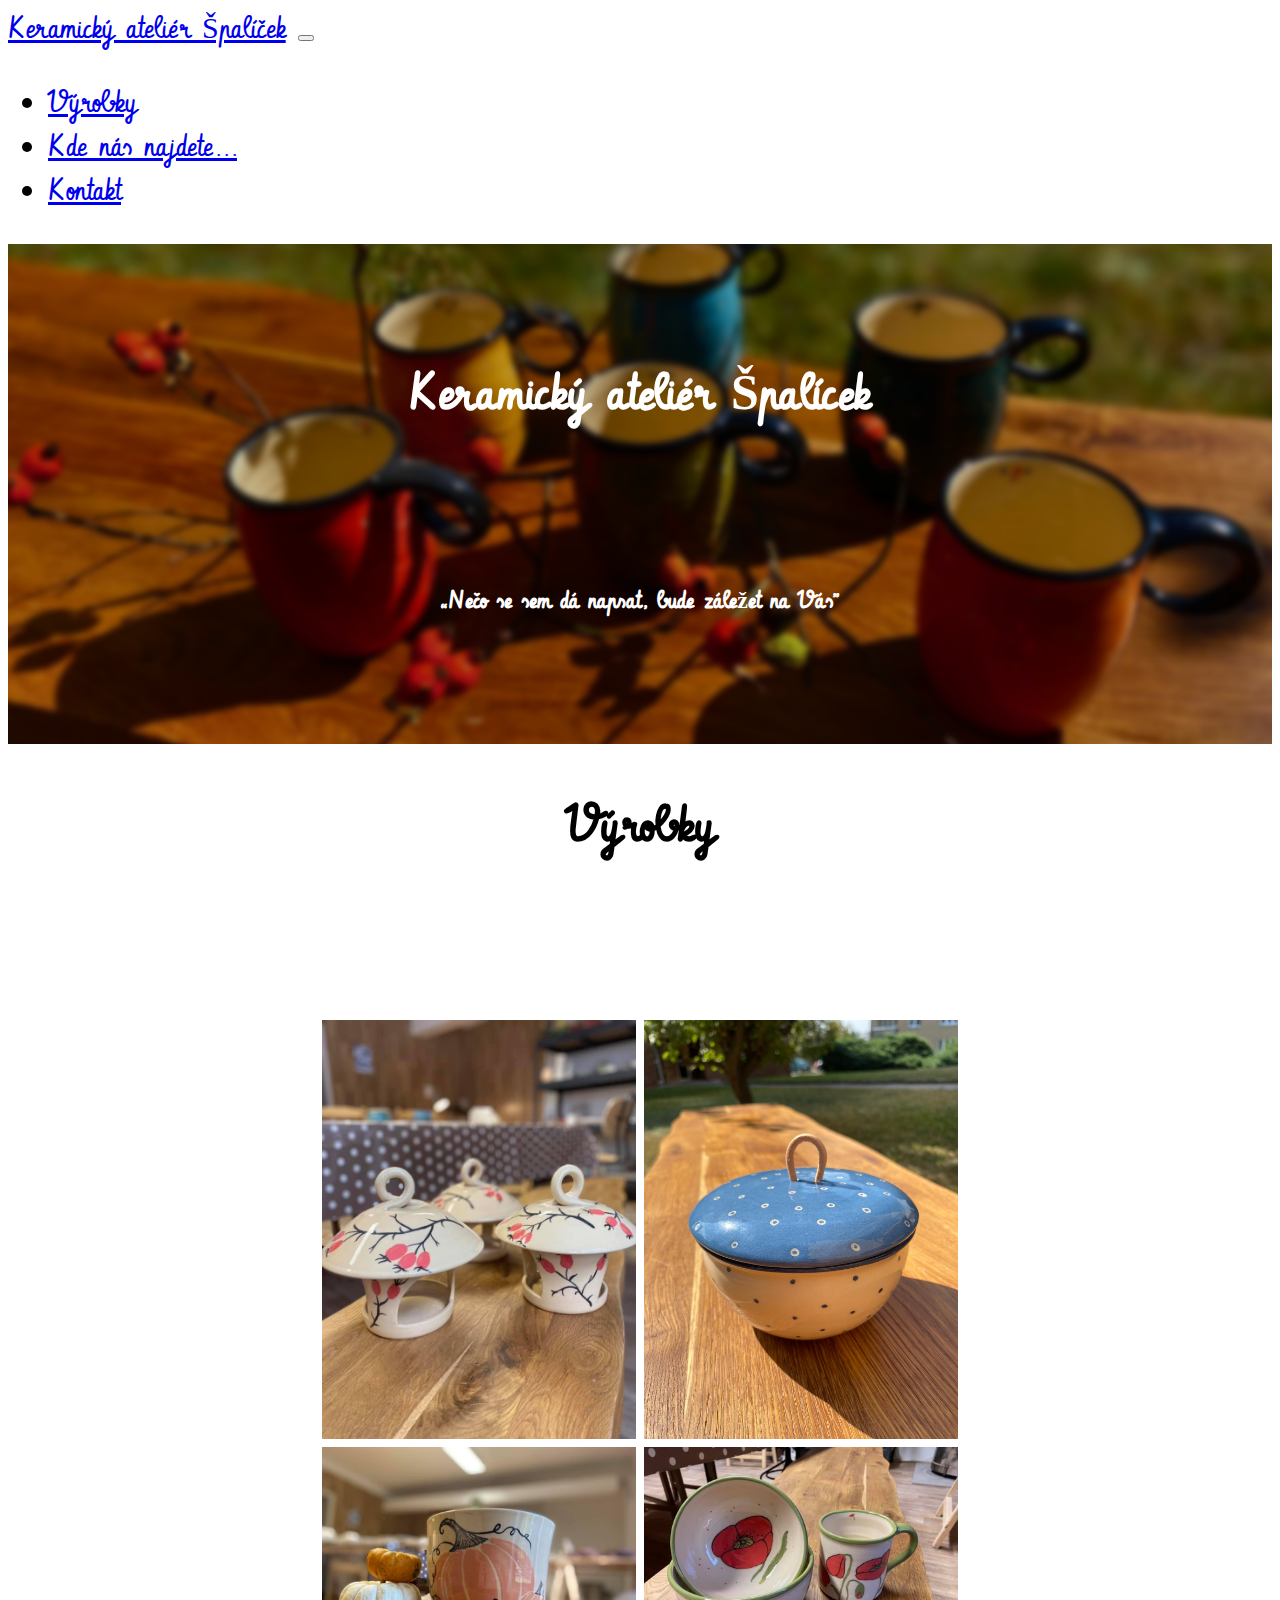
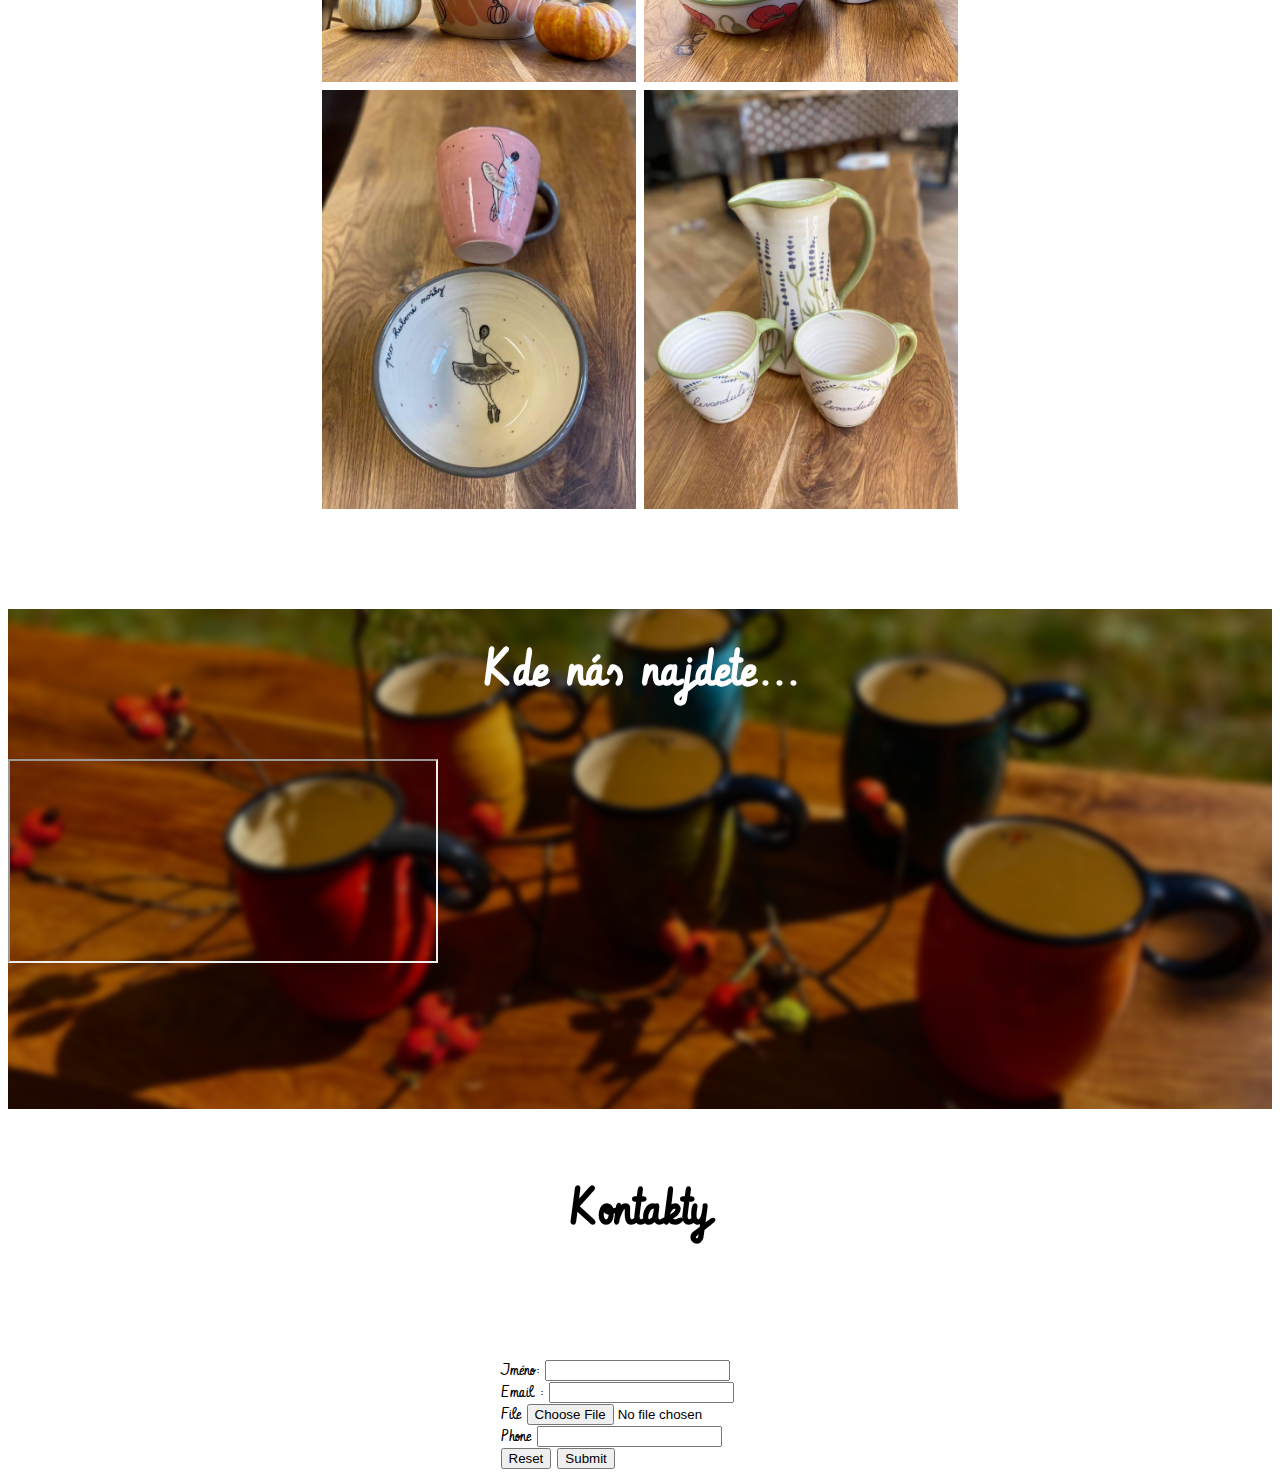
<file: index.html>
<!doctype html>
<html lang="en">
  <head>
    <!-- Required meta tags -->
    <meta charset="utf-8">
    <meta name="viewport" content="width=device-width, initial-scale=1.0, maximum-scale=1.0, user-scalable=no" />
    <!-- Bootstrap CSS -->
    <link href="https://cdn.jsdelivr.net/npm/bootstrap@5.0.0-beta2/dist/css/bootstrap.min.css" rel="stylesheet" integrity="sha384-BmbxuPwQa2lc/FVzBcNJ7UAyJxM6wuqIj61tLrc4wSX0szH/Ev+nYRRuWlolflfl" crossorigin="anonymous">
    <link rel="stylesheet" href="./style.css" />
    <link rel="preconnect" href="https://fonts.gstatic.com">
<link href="https://fonts.googleapis.com/css2?family=Vibur&display=swap" rel="stylesheet">
    <title>Keramický ateliér Špalíček</title>
  </head>
  <body>
    
    
    
    <nav class="navbar navbar-expand-lg navbar-light bg-light">
        <div class="container-fluid">
          <a class="navbar-brand" href="#herotab">Keramický ateliér Špalíček</a>
          <button class="navbar-toggler" type="button" data-bs-toggle="collapse" data-bs-target="#navbarNav" aria-controls="navbarNav" aria-expanded="false" aria-label="Toggle navigation">
            <span class="navbar-toggler-icon"></span>
          </button>
          <div class="collapse navbar-collapse" id="navbarNav">
            <ul class="navbar-nav">
              <li class="nav-item">
                <a class="nav-link active" aria-current="page" href="#vyrobky">Výrobky</a>
              </li>
              <li class="nav-item">
                <a class="nav-link" href="#info">Kde nás najdete...</a>
              </li>
              <li class="nav-item">
                <a class="nav-link" href="#kontakty">Kontakt</a>
              </li>
            </ul>
          </div>
        </div>
    </nav>
  
      
      
    <section id="herotab">
      <div class="hero-image">
        <div class="hero-text1">
           
          <h1 style="font-size:50px">Keramický ateliér Špalícek</h1>   
            <div class="hero-text2">
                <h2>“Nečo se sem dá napsat, bude záležet na Vás”</h2>
            </div>
         </div>
      </div>
    </section>
      <section id="vyrobky">
      <div class="vyrobky">
          <div class="vyrobky-text">
            <h1 style="font-size:50px">Výrobky</h1> 
      
          </div>   
            
         <div class="pics">
          <div class="row"> 
           
            <div class="column">
              <div class="zoom">
              <img src="/pictures/pic1.jpeg" style="width:100%">
              </div>
              <div class="zoom">
              <img src="/pictures/pic2.jpeg" style="width:100%">
              </div>
              <div class="zoom">
              <img src="/pictures/pic3.jpeg" style="width:100%">
              </div>
            </div>
            
            <div class="column">
              <div class="zoom">
              <img src="/pictures/pic4.jpeg" style="width:100%">
              </div>
              <div class="zoom">
              <img src="/pictures/pic5.jpeg" style="width:100%">
              </div>  
              <div class="zoom">
              <img src="/pictures/pic6.jpeg" style="width:100%">
              </div>
              
            </div>
              
          </div> 

            </div>
          </div> 
      </div>         
      </section>         
              
      <section id="info">
        <div class="infoimg">
          <iframe src="https://www.google.com/maps/embed?pb=!1m18!1m12!1m3!1d1280.6169432081326!2d14.382367050495139!3d50.063181331164564!2m3!1f0!2f0!3f0!3m2!1i1024!2i768!4f13.1!3m3!1m2!1s0x470b95b2235bdfe9%3A0xafa28f5d0537d360!2sLuisa%20Robovsk%C3%A1!5e0!3m2!1scs!2scz!4v1615839459664!5m2!1scs!2scz" width="300" height="200" style="color: aliceblue;" allowfullscreen="" loading="lazy" class="map"></iframe>

        

          <div class="info-text">
            <h1 style="font-size:50px">Kde nás najdete...</h1>   
            </div>
        </section>
      
        <section id="kontakty">
        <div class="kontakty-text">
          <h1 style="font-size:50px">Kontakty</h1>  
        </div>
          <div class="input">
            <form action="results.html" method="GET" enctype="multipart/form-data">
              <div>
                <label for="name">Jméno:</label>
                <input type="text" name="name" id="name" required>
            </div>
            <div>
              <label for="email">Email : </label>
              <input type="email" name="email" id="email" required>
            </div>
            <div>
              <label for="file">File</label>
              <input id="file" type="file" name="file">
            </div>
            <div>
              <label for="phone">Phone</label>
              <input type="tel" name="phone" id="phone">
            </div>
            <button type="reset">Reset</button>
            <button type="submit">Submit</button>
          </form>

            
           </div>
          </div>
          </section>
       </div>

    <!-- Option 1: Bootstrap Bundle with Popper -->
    <script src="https://cdn.jsdelivr.net/npm/bootstrap@5.0.0-beta2/dist/js/bootstrap.bundle.min.js" integrity="sha384-b5kHyXgcpbZJO/tY9Ul7kGkf1S0CWuKcCD38l8YkeH8z8QjE0GmW1gYU5S9FOnJ0" crossorigin="anonymous"></script>

    
   
  </body>
</html>
</file>
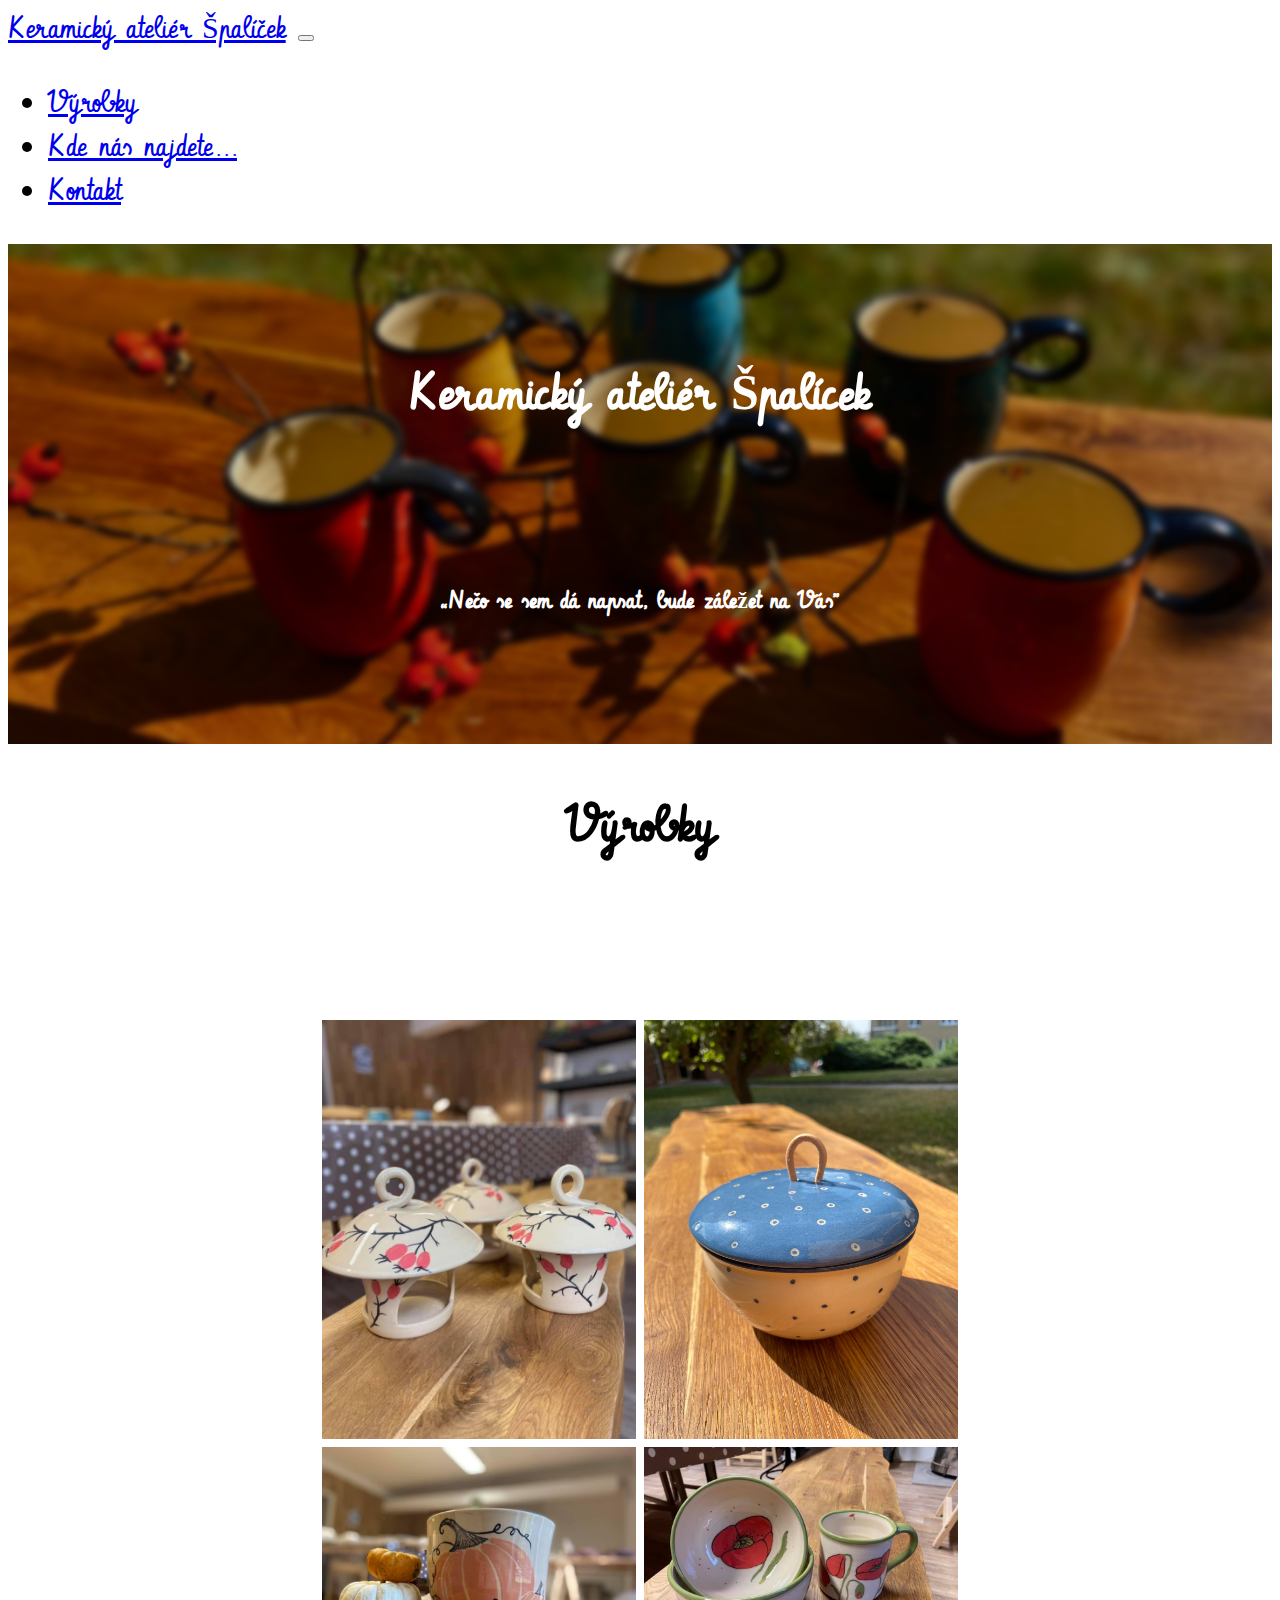
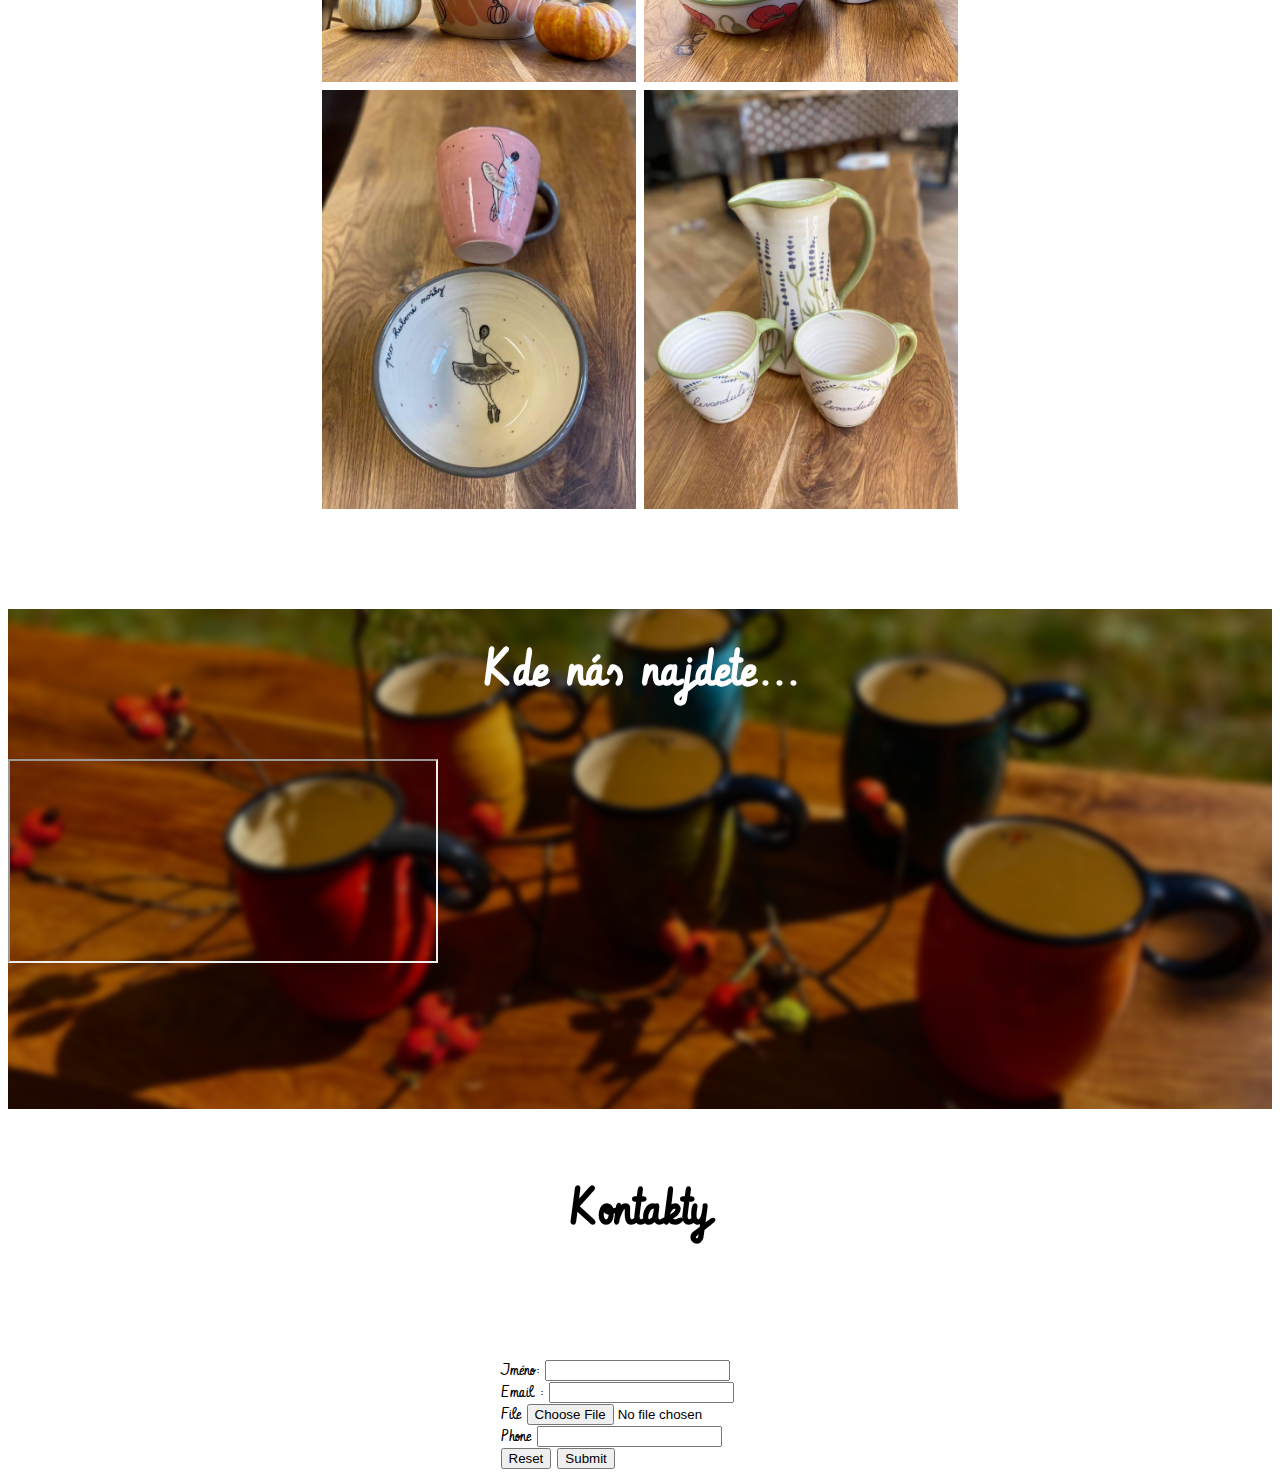
<file: Page/index.html>
<!doctype html>
<html lang="en">
  <head>
    <!-- Required meta tags -->
    <meta charset="utf-8">
    <meta name="viewport" content="width=device-width, initial-scale=1.0, maximum-scale=1.0, user-scalable=no" />
    <!-- Bootstrap CSS -->
    <link href="https://cdn.jsdelivr.net/npm/bootstrap@5.0.0-beta2/dist/css/bootstrap.min.css" rel="stylesheet" integrity="sha384-BmbxuPwQa2lc/FVzBcNJ7UAyJxM6wuqIj61tLrc4wSX0szH/Ev+nYRRuWlolflfl" crossorigin="anonymous">
    <link rel="stylesheet" href="./style.css" />
    <link rel="preconnect" href="https://fonts.gstatic.com">
<link href="https://fonts.googleapis.com/css2?family=Vibur&display=swap" rel="stylesheet">
    <title>Keramický ateliér Špalíček</title>
  </head>
  <body>
    
    
    
    <nav class="navbar navbar-expand-lg navbar-light bg-light">
        <div class="container-fluid">
          <a class="navbar-brand" href="#herotab">Keramický ateliér Špalíček</a>
          <button class="navbar-toggler" type="button" data-bs-toggle="collapse" data-bs-target="#navbarNav" aria-controls="navbarNav" aria-expanded="false" aria-label="Toggle navigation">
            <span class="navbar-toggler-icon"></span>
          </button>
          <div class="collapse navbar-collapse" id="navbarNav">
            <ul class="navbar-nav">
              <li class="nav-item">
                <a class="nav-link active" aria-current="page" href="#vyrobky">Výrobky</a>
              </li>
              <li class="nav-item">
                <a class="nav-link" href="#info">Kde nás najdete...</a>
              </li>
              <li class="nav-item">
                <a class="nav-link" href="#kontakty">Kontakt</a>
              </li>
            </ul>
          </div>
        </div>
    </nav>
  
      
      
    <section id="herotab">
      <div class="hero-image">
        <div class="hero-text1">
           
          <h1 style="font-size:50px">Keramický ateliér Špalícek</h1>   
            <div class="hero-text2">
                <h2>“Nečo se sem dá napsat, bude záležet na Vás”</h2>
            </div>
         </div>
      </div>
    </section>
      <section id="vyrobky">
      <div class="vyrobky">
          <div class="vyrobky-text">
            <h1 style="font-size:50px">Výrobky</h1> 
      
          </div>   
            
         <div class="pics">
          <div class="row"> 
           
            <div class="column">
              <div class="zoom">
              <img src="/pictures/pic1.jpeg" style="width:100%">
              </div>
              <div class="zoom">
              <img src="/pictures/pic2.jpeg" style="width:100%">
              </div>
              <div class="zoom">
              <img src="/pictures/pic3.jpeg" style="width:100%">
              </div>
            </div>
            
            <div class="column">
              <div class="zoom">
              <img src="/pictures/pic4.jpeg" style="width:100%">
              </div>
              <div class="zoom">
              <img src="/pictures/pic5.jpeg" style="width:100%">
              </div>  
              <div class="zoom">
              <img src="/pictures/pic6.jpeg" style="width:100%">
              </div>
              
            </div>
              
          </div> 

            </div>
          </div> 
      </div>         
      </section>         
              
      <section id="info">
        <div class="infoimg">
          <iframe src="https://www.google.com/maps/embed?pb=!1m18!1m12!1m3!1d1280.6169432081326!2d14.382367050495139!3d50.063181331164564!2m3!1f0!2f0!3f0!3m2!1i1024!2i768!4f13.1!3m3!1m2!1s0x470b95b2235bdfe9%3A0xafa28f5d0537d360!2sLuisa%20Robovsk%C3%A1!5e0!3m2!1scs!2scz!4v1615839459664!5m2!1scs!2scz" width="300" height="200" style="color: aliceblue;" allowfullscreen="" loading="lazy" class="map"></iframe>

        

          <div class="info-text">
            <h1 style="font-size:50px">Kde nás najdete...</h1>   
            </div>
        </section>
      
        <section id="kontakty">
        <div class="kontakty-text">
          <h1 style="font-size:50px">Kontakty</h1>  
        </div>
          <div class="input">
            <form action="results.html" method="GET" enctype="multipart/form-data">
              <div>
                <label for="name">Jméno:</label>
                <input type="text" name="name" id="name" required>
            </div>
            <div>
              <label for="email">Email : </label>
              <input type="email" name="email" id="email" required>
            </div>
            <div>
              <label for="file">File</label>
              <input id="file" type="file" name="file">
            </div>
            <div>
              <label for="phone">Phone</label>
              <input type="tel" name="phone" id="phone">
            </div>
            <button type="reset">Reset</button>
            <button type="submit">Submit</button>
          </form>

            
           </div>
          </div>
          </section>
       </div>

    <!-- Option 1: Bootstrap Bundle with Popper -->
    <script src="https://cdn.jsdelivr.net/npm/bootstrap@5.0.0-beta2/dist/js/bootstrap.bundle.min.js" integrity="sha384-b5kHyXgcpbZJO/tY9Ul7kGkf1S0CWuKcCD38l8YkeH8z8QjE0GmW1gYU5S9FOnJ0" crossorigin="anonymous"></script>

    
   
  </body>
</html>
</file>
<file: style.css>
.brand{
    font-family: 'Vibur' , cursive;
    font-size: 50px;
}
.navbar {
    font-family: 'Vibur' , cursive;
    font-size: 30px;
    background: #FFFFFF;
}



.hero-image{
    background-image: url("/pictures/Pozadi.png");
    background-color: #cccccc;
    height: 500px;
    background-position: center;
    background-repeat: no-repeat;
    background-size: cover;
    position: relative;
}
.hero-text1 {
    text-align: center;
    position: absolute;
    top: 30%;
    left: 50%;
    transform: translate(-50%, -50%);
    color: white;
    font-family: 'Vibur' , cursive;
    
}
.hero-text2{
    text-align: center;
    position: absolute;
    top: 200%;
    margin-left: 50%;
    margin-right: -50%;
    transform: translate(-50%, -50%);
    color: white;
    font-family: 'Vibur' , cursive;
}
.zoom {
  transition: transform .2s;  
}

.zoom:hover {
  -ms-transform: scale(1.1); /* IE 9 */
  -webkit-transform: scale(1.1); /* Safari 3-8 */
  transform: scale(1.1);
  
}
.vyrobky-text{
    text-align: center;
    position: relative;
    padding-top: 130px;
    left: 50%;
    transform: translate(-50%, -50%);
    color: black;
    font-family: 'Vibur' , cursive;
    
}


  .row {
    display: -ms-flexbox; /* IE10 */
    display: flex;
    -ms-flex-wrap: wrap; /* IE10 */
    flex-wrap: wrap;
    padding: 0 4px;
    justify-content: center;
    padding-bottom: 100px;
    
    
    
  }
  
  /* Create four equal columns that sits next to each other */
  .column {
    -ms-flex: 25%; /* IE10 */
    flex: 25%;
    max-width: 25%;
    padding: 0 4px;
    
    
  }
  
  .column img {
    margin-top: 8px;
    vertical-align: middle;
    width: 100%;
  }
  .info-text{
    text-align: center;
    position: absolute;
    bottom: 60%;
    left: 50%;
    transform: translate(-50%, -50%);
    color: white;
    font-family: 'Vibur' , cursive;
  }
  .infoimg{
    background-image: url("/pictures/Pozadi.png");
    background-color: #cccccc;
    height: 500px;
    background-position: center;
    background-repeat: no-repeat;
    background-size: cover;
    position: relative;
  }
  .map{
    margin-top: 150px;
    padding-left: 10%;
    width: auto;
  }
  .kontakty-text{
    text-align: center;
    position: relative;
    margin-top: 100px;
    left: 50%;
    transform: translate(-50%, -50%);
    color: black;
    font-family: 'Vibur' , cursive;
  }
  .objednavka-text{
    text-align: center;
    position: relative;
    margin-top: 30px;
    left: 50%;
    transform: translate(-50%, -50%);
    color: black;
    font-family: 'Vibur' , cursive;
  }
  .input{
    margin-top: 80px;
    width: 100%;
    height: 100%;
    display: flex;
    justify-content: center;
    align-items: center;
    font-family: 'Vibur' , cursive;
  }
  /* Responsive layout - makes a two column-layout instead of four columns */
  @media screen and (max-width: 800px) {
    .column {
      -ms-flex: 50%;
      flex: 50%;
      max-width: 50%;
      
    }
  }
  
  /* Responsive layout - makes the two columns stack on top of each other instead of next to each other */
  @media screen and (max-width: 600px) {
    .column {
      -ms-flex: 100%;
      flex: 100%;
      max-width: 100%;
      border: 50px solid white;
      
    }
  
  }
</file>
<file: Page/style.css>
.brand{
    font-family: 'Vibur' , cursive;
    font-size: 50px;
}
.navbar {
    font-family: 'Vibur' , cursive;
    font-size: 30px;
    background: #FFFFFF;
}



.hero-image{
    background-image: url("/pictures/Pozadi.png");
    background-color: #cccccc;
    height: 500px;
    background-position: center;
    background-repeat: no-repeat;
    background-size: cover;
    position: relative;
}
.hero-text1 {
    text-align: center;
    position: absolute;
    top: 30%;
    left: 50%;
    transform: translate(-50%, -50%);
    color: white;
    font-family: 'Vibur' , cursive;
    
}
.hero-text2{
    text-align: center;
    position: absolute;
    top: 200%;
    margin-left: 50%;
    margin-right: -50%;
    transform: translate(-50%, -50%);
    color: white;
    font-family: 'Vibur' , cursive;
}
.zoom {
  transition: transform .2s;  
}

.zoom:hover {
  -ms-transform: scale(1.1); /* IE 9 */
  -webkit-transform: scale(1.1); /* Safari 3-8 */
  transform: scale(1.1);
  
}
.vyrobky-text{
    text-align: center;
    position: relative;
    padding-top: 130px;
    left: 50%;
    transform: translate(-50%, -50%);
    color: black;
    font-family: 'Vibur' , cursive;
    
}


  .row {
    display: -ms-flexbox; /* IE10 */
    display: flex;
    -ms-flex-wrap: wrap; /* IE10 */
    flex-wrap: wrap;
    padding: 0 4px;
    justify-content: center;
    padding-bottom: 100px;
    
    
    
  }
  
  /* Create four equal columns that sits next to each other */
  .column {
    -ms-flex: 25%; /* IE10 */
    flex: 25%;
    max-width: 25%;
    padding: 0 4px;
    
    
  }
  
  .column img {
    margin-top: 8px;
    vertical-align: middle;
    width: 100%;
  }
  .info-text{
    text-align: center;
    position: absolute;
    bottom: 60%;
    left: 50%;
    transform: translate(-50%, -50%);
    color: white;
    font-family: 'Vibur' , cursive;
  }
  .infoimg{
    background-image: url("/pictures/Pozadi.png");
    background-color: #cccccc;
    height: 500px;
    background-position: center;
    background-repeat: no-repeat;
    background-size: cover;
    position: relative;
  }
  .map{
    margin-top: 150px;
    padding-left: 10%;
    width: auto;
  }
  .kontakty-text{
    text-align: center;
    position: relative;
    margin-top: 100px;
    left: 50%;
    transform: translate(-50%, -50%);
    color: black;
    font-family: 'Vibur' , cursive;
  }
  .objednavka-text{
    text-align: center;
    position: relative;
    margin-top: 30px;
    left: 50%;
    transform: translate(-50%, -50%);
    color: black;
    font-family: 'Vibur' , cursive;
  }
  .input{
    margin-top: 80px;
    width: 100%;
    height: 100%;
    display: flex;
    justify-content: center;
    align-items: center;
    font-family: 'Vibur' , cursive;
  }
  /* Responsive layout - makes a two column-layout instead of four columns */
  @media screen and (max-width: 800px) {
    .column {
      -ms-flex: 50%;
      flex: 50%;
      max-width: 50%;
      
    }
  }
  
  /* Responsive layout - makes the two columns stack on top of each other instead of next to each other */
  @media screen and (max-width: 600px) {
    .column {
      -ms-flex: 100%;
      flex: 100%;
      max-width: 100%;
      border: 50px solid white;
      
    }
  
  }
</file>
